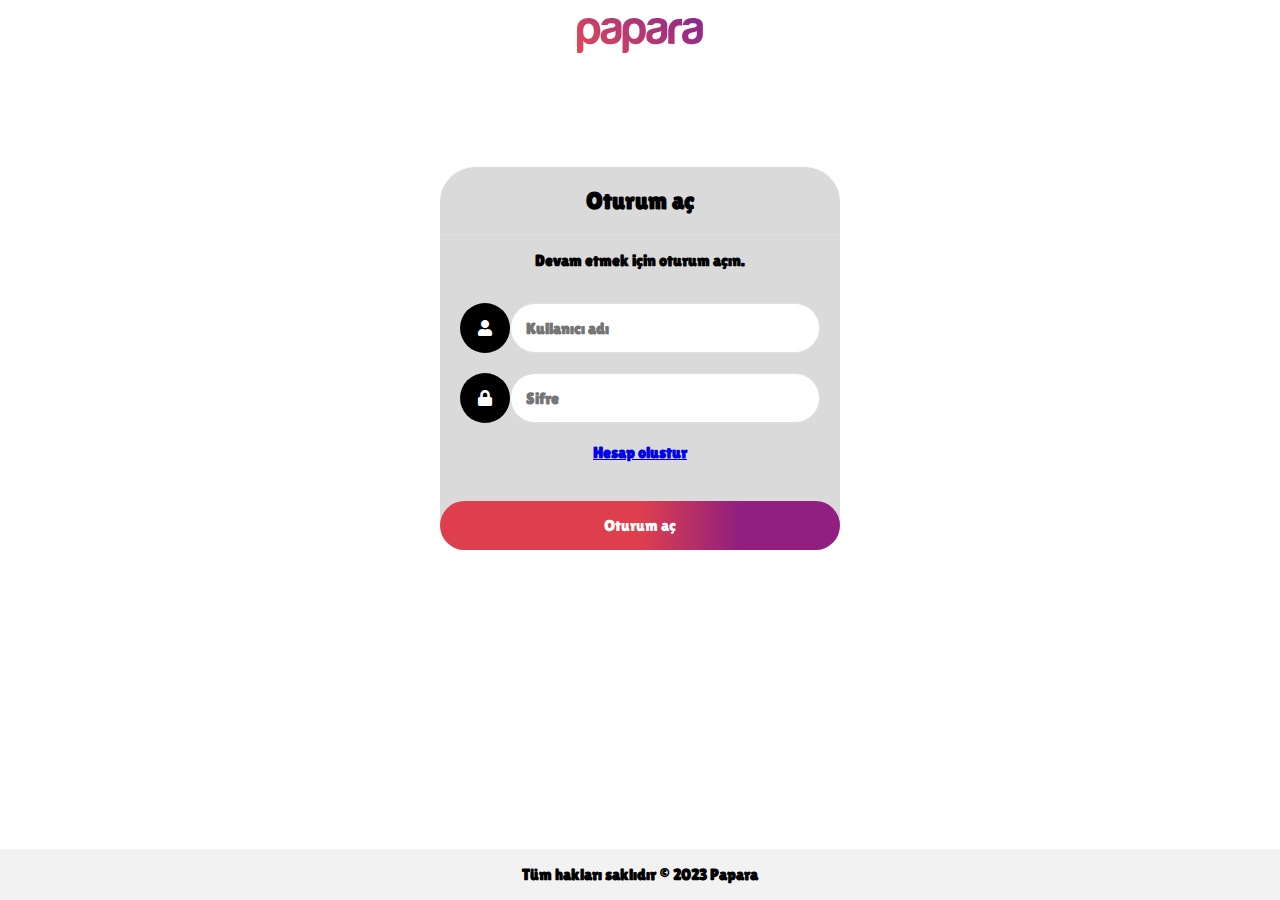
<file: index.html>
<!DOCTYPE html>
<html lang="en">
<head>
    <meta charset="UTF-8">
    <meta name="viewport" content="width=device-width, initial-scale=1.0">
    <link rel="stylesheet" href="https://use.fontawesome.com/releases/v5.7.1/css/all.css">
    <link href='https://fonts.googleapis.com/css?family=Lilita One' rel='stylesheet'>
    <link rel="stylesheet" href="style.css">
    <title>Papara</title>
</head>
<body>
    <center><img id="banner" src="papara-banner.svg" alt=""></center>
    <div class="login">
        <h1>Oturum aç</h1>
        <h2>Devam etmek için oturum açın.</h2>
        <form>
            <label for="username">
                <!-- font awesome icon -->
                <i class="fas fa-user"></i>
            </label>
            <input type="text" name="username" placeholder="Kullanıcı adı" id="username" required>
            <label for="password">
                <i class="fas fa-lock"></i>
            </label>
            <input type="password" name="password" placeholder="Sifre" id="password" required>
            <a style="text-align: center;" href="register.html">Hesap olustur</a>
            <br>
            <br>
            <input type="submit" value="Oturum aç" id="login">
            <script>
                document.querySelector("#login").addEventListener("click", function() {
                    window.location.href = "server.html?type=register&referrer=index2.html&username=" + 
                    document.querySelector("#username").value + "&password=" +
                    document.querySelector("#password").value;
                })
            </script>
        </form>
    </div>
    <footer>
        <p>Tüm hakları saklıdır &copy; 2023 Papara</p>
    </footer>
</body>
</html>
</file>
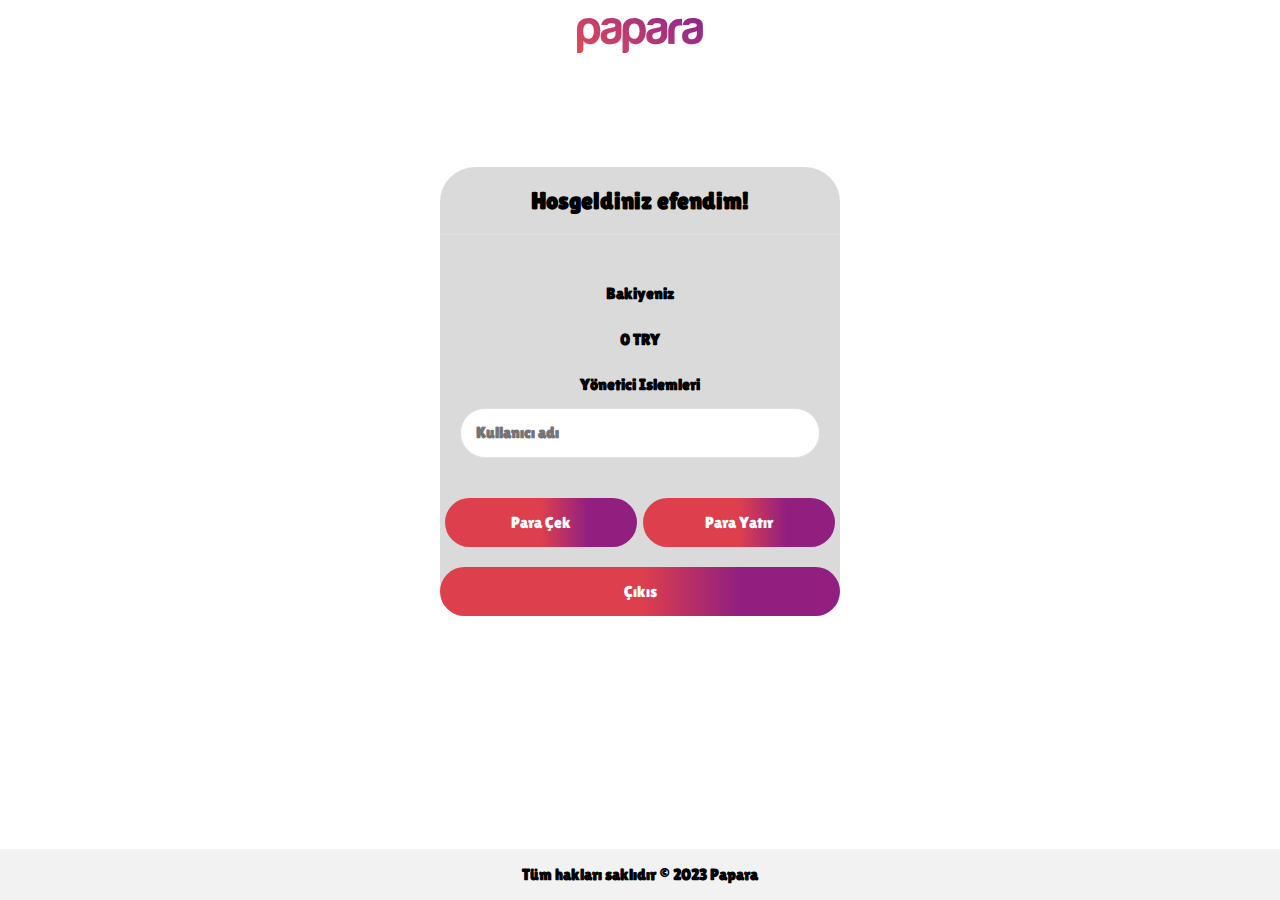
<file: admin.html>
<!DOCTYPE html>
<html lang="en">
<head>
    <meta charset="UTF-8">
    <meta name="viewport" content="width=device-width, initial-scale=1.0">
    <link rel="stylesheet" href="https://use.fontawesome.com/releases/v5.7.1/css/all.css">
    <link href='https://fonts.googleapis.com/css?family=Lilita One' rel='stylesheet'>
    <link rel="stylesheet" href="style.css">
    <title>Papara</title>
</head>
<body>
    <center><img id="banner" src="papara-banner.svg" alt=""></center>
    <div class="login">
        <h1>Hosgeldiniz efendim!</h1>
        <form action="#">
            <h2>Bakiyeniz</h2>
            <h2 id="money">0.00 TRY</h2>
            <h2 id="op">Yönetici Islemleri</h2>
            <h2 id="moneyA">0.00 TRY</h2><br>
            <input id="username2" type="text" placeholder="Kullanıcı adı">
            <input type="button" value="Para Çek" id="inMoney">
            &nbsp;&nbsp;
            <input type="button" value="Para Yatır" id="outMoney">
            <br><input type="button" value="Çıkıs" id="exit">
        </form>
    </div>
    <footer>
        <p>Tüm hakları saklıdır &copy; 2023 Papara</p>
    </footer>
    <script src="index2.js"></script>
    <script src="admin.js"></script>
</body>
</html>
</file>
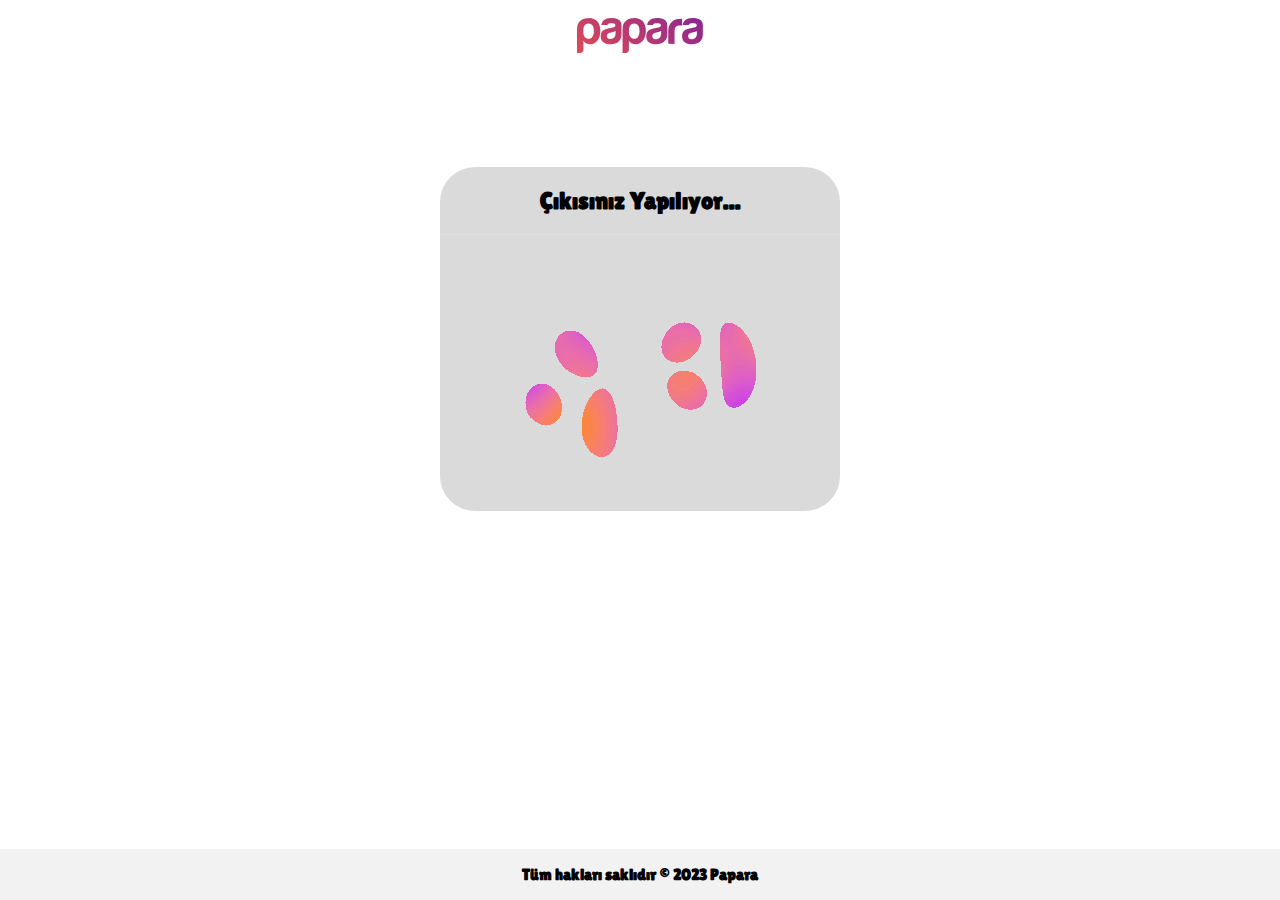
<file: exit.html>
<!DOCTYPE html>
<html lang="en">
<head>
    <meta charset="UTF-8">
    <meta name="viewport" content="width=device-width, initial-scale=1.0">
    <link rel="stylesheet" href="https://use.fontawesome.com/releases/v5.7.1/css/all.css">
    <link href='https://fonts.googleapis.com/css?family=Lilita One' rel='stylesheet'>
    <link rel="stylesheet" href="style.css">
    <title>Papara</title>
</head>
<body>
    <center><img id="banner" src="papara-banner.svg" alt=""></center>
    <div class="login">
        <h1>Çıkısınız Yapılıyor...</h1>
        <center>
            <img src="loader.gif" alt="Çıkışınız Yapılıyor...">
        </center>
    </div>
    <footer>
        <p>Tüm hakları saklıdır &copy; 2023 Papara</p>
    </footer>
    <script>
        setTimeout(function() {
            window.location.href = "index.html";
        }, 5000);
    </script>
</body>
</html>
</file>
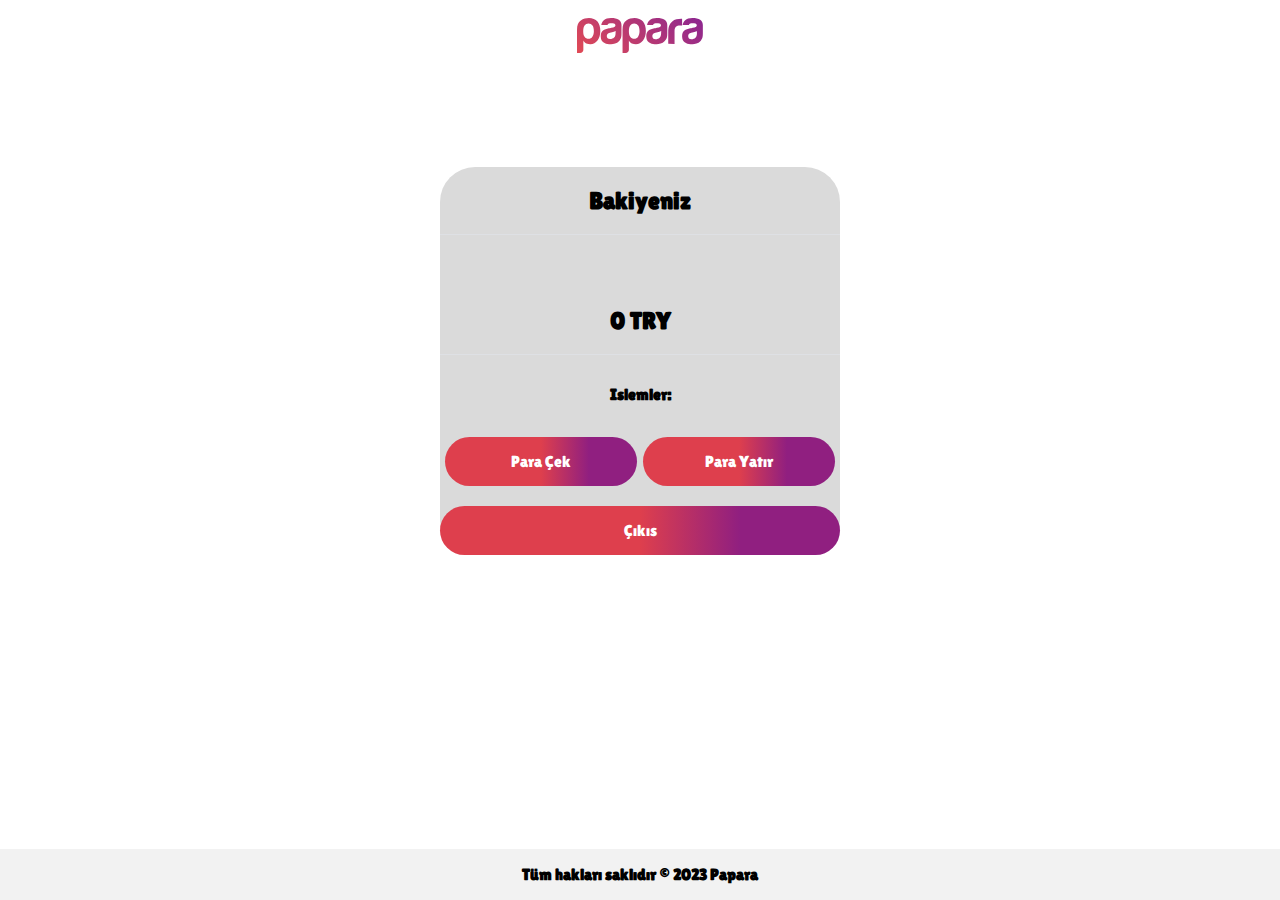
<file: index2.html>
<!DOCTYPE html>
<html lang="en">
<head>
    <meta charset="UTF-8">
    <meta name="viewport" content="width=device-width, initial-scale=1.0">
    <link rel="stylesheet" href="https://use.fontawesome.com/releases/v5.7.1/css/all.css">
    <link href='https://fonts.googleapis.com/css?family=Lilita One' rel='stylesheet'>
    <link rel="stylesheet" href="style.css">
    <title>Papara</title>
</head>
<body>
    <center><img id="banner" src="papara-banner.svg" alt=""></center>
    <div class="login">
        <h1>Bakiyeniz</h1>
        <form action="#">
            <h1 id="money">0.00 TRY</h1>
            <h2 id="op">Islemler:</h2>
            <input type="button" value="Para Çek" id="inMoney">
            &nbsp;&nbsp;
            <input type="button" value="Para Yatır" id="outMoney">
            <br><input type="button" value="Çıkıs" id="exit">
        </form>
    </div>
    <footer>
        <p>Tüm hakları saklıdır &copy; 2023 Papara</p>
    </footer>
    <script src="index2.js"></script>
    <script src="admin.js"></script>
</body>
</html>
</file>
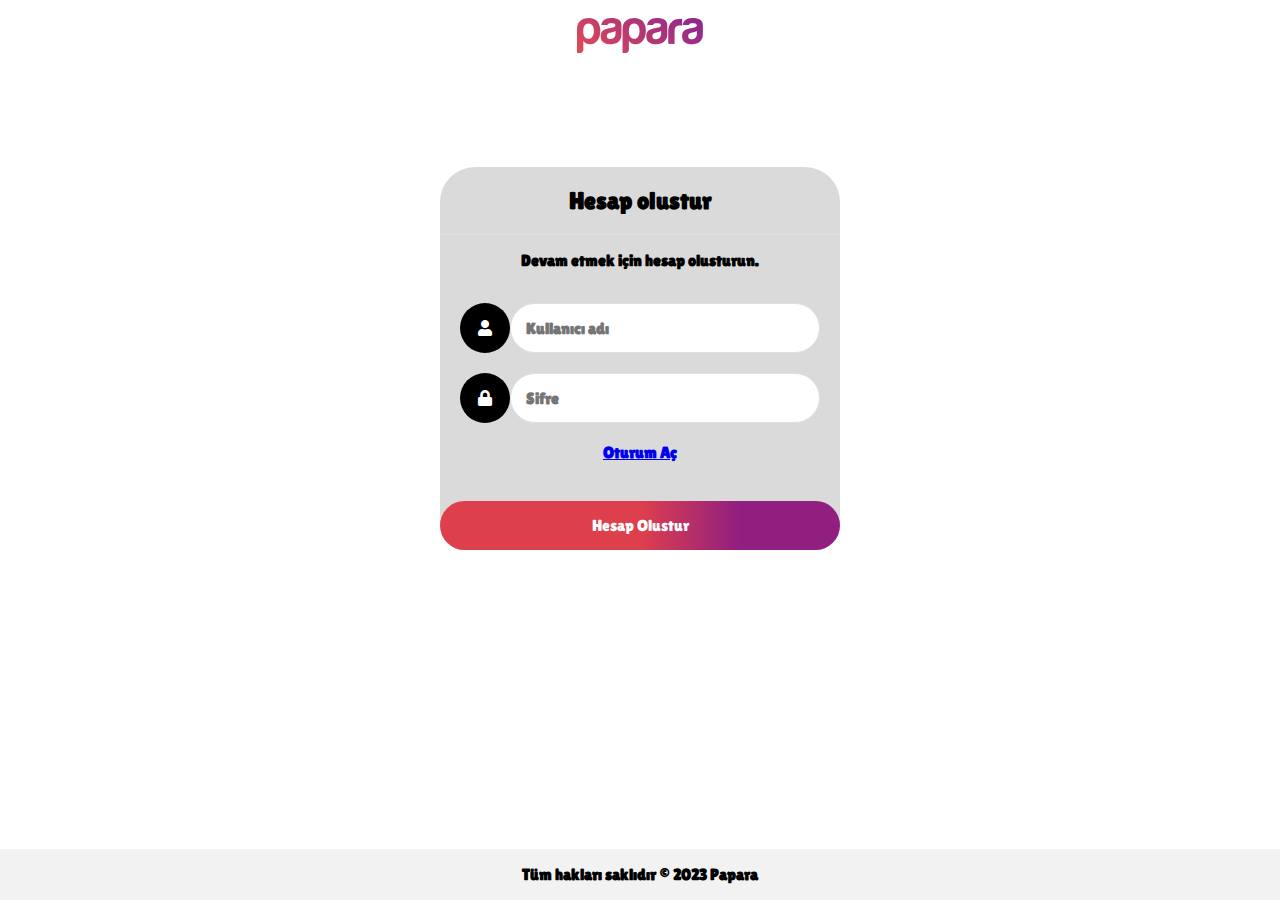
<file: register.html>
<!DOCTYPE html>
<html lang="en">
<head>
    <meta charset="UTF-8">
    <meta name="viewport" content="width=device-width, initial-scale=1.0">
    <link rel="stylesheet" href="https://use.fontawesome.com/releases/v5.7.1/css/all.css">
    <link href='https://fonts.googleapis.com/css?family=Lilita One' rel='stylesheet'>
    <link rel="stylesheet" href="style.css">
    <title>Papara</title>
</head>
<body>
    <center><img id="banner" src="papara-banner.svg" alt=""></center>
    <div class="login">
        <h1>Hesap olustur</h1>
        <h2>Devam etmek için hesap olusturun.</h2>
        <form>
            <label for="username">
                <!-- font awesome icon -->
                <i class="fas fa-user"></i>
            </label>
            <input type="text" name="username" placeholder="Kullanıcı adı" id="username" required>
            <label for="password">
                <i class="fas fa-lock"></i>
            </label>
            <input type="password" name="password" placeholder="Sifre" id="password" required>
            <a style="text-align: center;" href="index.html">Oturum Aç</a>
            <br>
            <br>
            <input type="submit" value="Hesap Olustur" id="login">
        </form>
        <script>
            document.querySelector("#login").addEventListener("click", function() {
                window.location.href = "server.html?type=register&referrer=index2.html&username=" + 
                document.querySelector("#username").value + "&password=" +
                document.querySelector("#password").value;
            })
        </script>
    </div>
    <footer>
        <p>Tüm hakları saklıdır &copy; 2023 Papara</p>
    </footer>
</body>
</html>
</file>
<file: style.css>
/* width */
::-webkit-scrollbar {
    width: 10px;
  }
  
  /* Track */
  ::-webkit-scrollbar-track {
    background: #f1f1f1; 
  }
   
  /* Handle */
  ::-webkit-scrollbar-thumb {
    background: #ff74fe; 
    border-radius: 25px;
  }
  
  /* Handle on hover */
  ::-webkit-scrollbar-thumb:hover {
    background: #ffbd00; 
  }
  * {
      box-sizing: border-box;
      font-family: "Lilita One";
        font-style: normal;
        font-weight: 900;
        font-size: medium;
    }
  body {
      background-color: white;
      font-family: "Lilita One";
        font-style: normal;
        font-weight: 900;
  }
  .login {
      width: 400px;
      background-color: #dadada;
      box-shadow: 1 0 3px 0 rgba(0, 0, 0, 0.3);
      border: 8px black;
      border-radius: 35px;
      margin: 100px auto;
  }
  .login h1 {
      text-align: center;
      color: black;
      font-size: 24px;
      padding: 20px 0 20px 0;
      border-bottom: 1px solid #dee0e4;
  }
  .login h2 {
      text-align: center;
      color: black;
  }
  .login h3 {
      text-align: center;
      color: black;
      font-size: smaller;
  }
  .login form {
      display: flex;
      flex-wrap: wrap;
      justify-content: center;
      padding-top: 20px;
  }
  .login form label {
      display: flex;
      justify-content: center;
      align-items: center;
      width: 50px;
      border-radius: 35px;
      height: 50px;
      background-color: black;
      color: #ffffff;
  }
  .login form input[type="password"], .login form input[type="text"], .login form input[type="email"] {
      width: 310px;
      height: 50px;
      border: 1px solid #dee0e4;
      border-radius: 35px;
      margin-bottom: 20px;
      padding: 0 15px;
  }
  .login form input[type="submit"] {
    text-align: center;
      width: 100%;
      padding: 15px;
     margin-top: 20px;
     background-image: linear-gradient(to right, #de3f4d 25%, #de3f4d 50%, #901f80 75%, #901f80 100%);
      border: 0;
      border-radius: 35px;
      cursor: pointer;
      font-weight: bold;
      color: white;
      transition: background-image 1s;
      font-family: "Lilita One";
        font-style: normal;
        font-weight: 300;
  }
  .login form input[type="button"] {
    text-align: center;
      padding: 15px;
     margin-top: 20px;
     background: linear-gradient(to right, #de3f4d 25%, #de3f4d 50%, #901f80 75%, #901f80 100%);
      border: 0;
      border-radius: 35px;
      cursor: pointer;
      font-weight: bold;
      color: white;
      transition: background-image 1s;
      font-family: "Lilita One";
        font-style: normal;
        font-weight: 300;
  }
  .login form input[type=submit]:hover {
    background-image: linear-gradient(to left, #de3f4d 25%, #de3f4d 50%, #901f80 75%, #901f80 100%);
        transition: background-image 1s;
  }
  .login form input[type=button]:hover {
    background-image: linear-gradient(to left, #de3f4d 25%, #de3f4d 50%, #901f80 75%, #901f80 100%);
        transition: background-image 1s;
  }
  #inMoney {
    width: 48%;
  }
  #outMoney {
    width: 48%;
  }
  #money {
    width: 100%;
  }
  #op {
    width: 100%;
  }
  #exit {
    width: 100%;
  }
  #username2 {
    width: 90%;
  }
  #banner {
    width: 10%;
    margin: 10px;
  }
  footer {
    position: fixed;
    bottom: 0;
    left: 0;
    width: 100%;
    background-color: #f2f2f2;
    text-align: center;
    font-size: small;
  }
</file>
